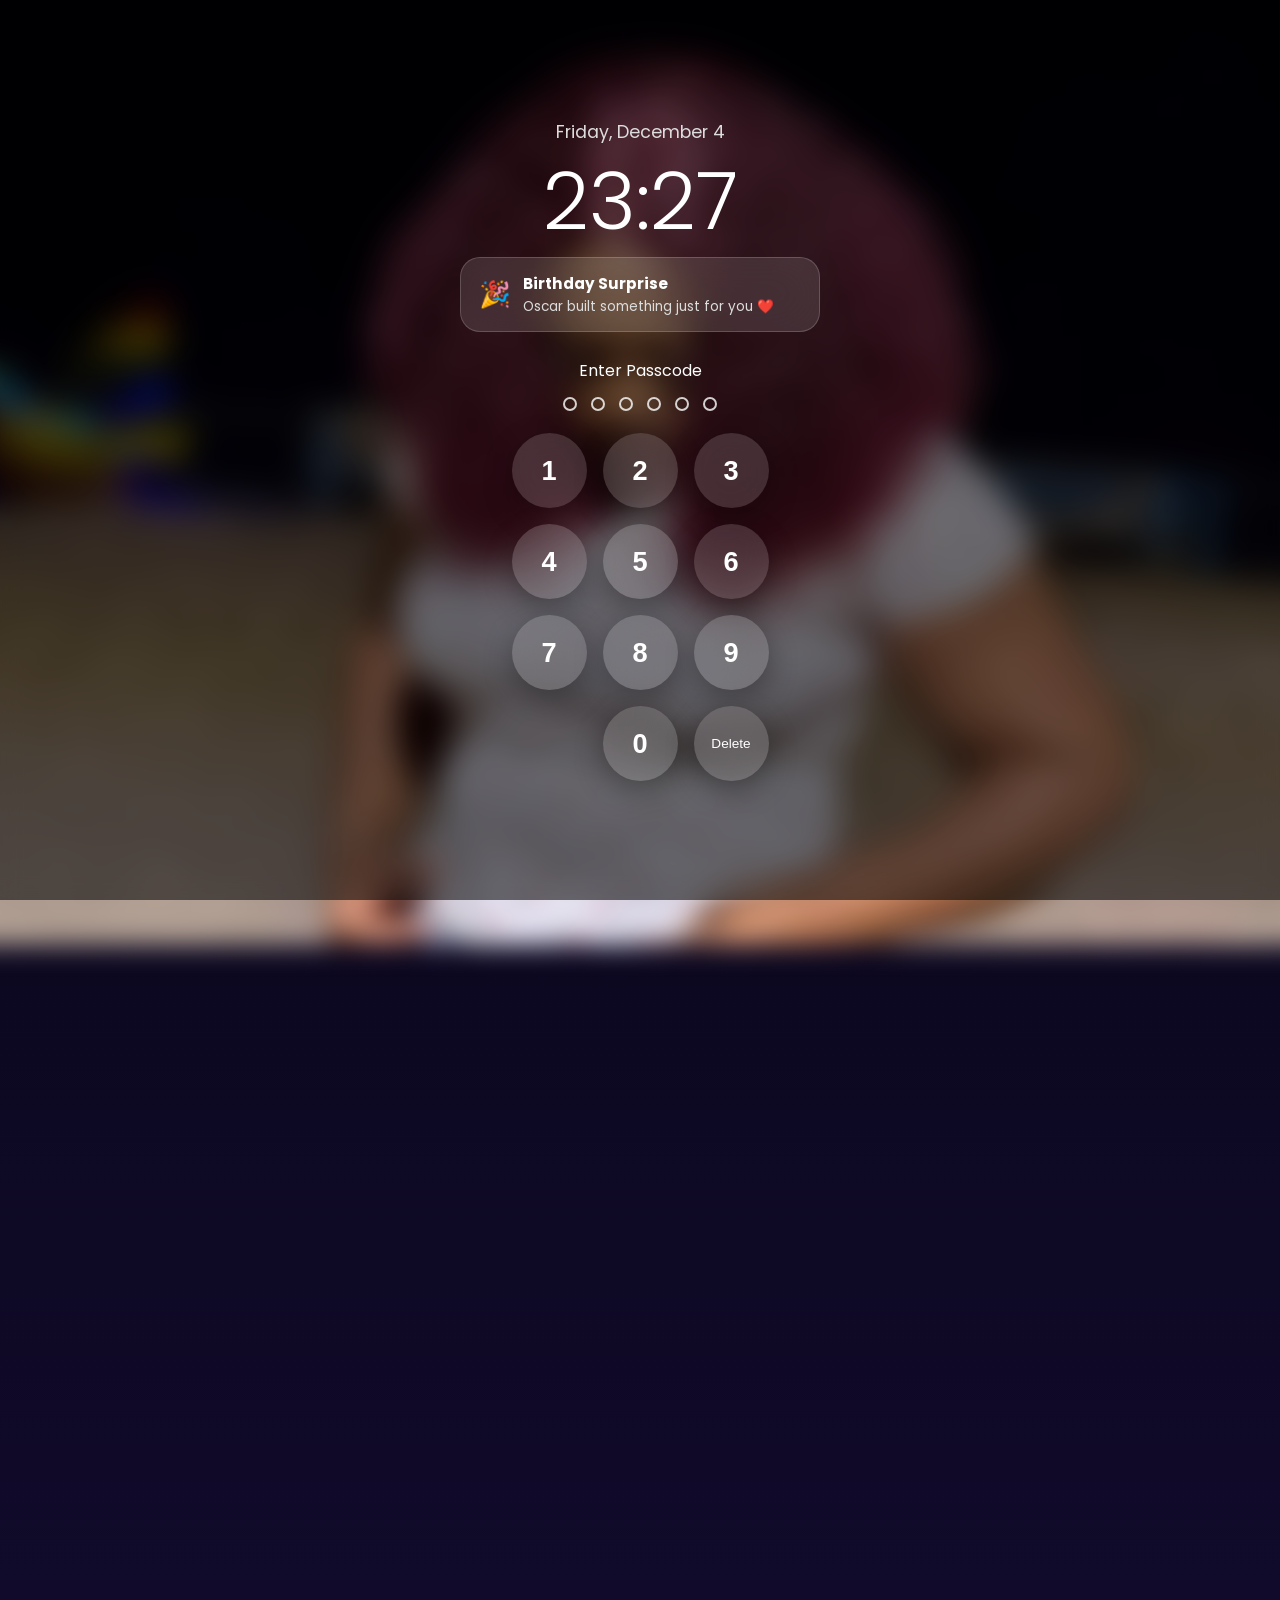
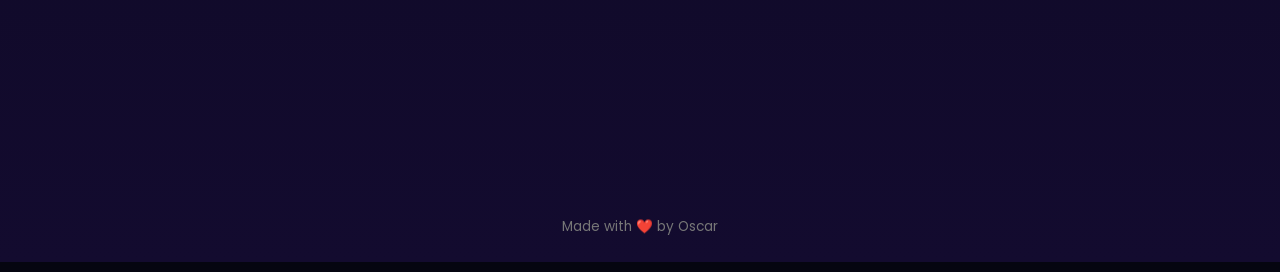
<file: index.html>
<!DOCTYPE html>
<html lang="en">
<head>
    <meta charset="UTF-8">
    <meta name="viewport" content="width=device-width, initial-scale=1.0, maximum-scale=1.0, user-scalable=no, viewport-fit=cover">
    <title>Happy Birthday ❤️</title>
    <meta name="theme-color" content="#090714">

    <link rel="preconnect" href="https://fonts.googleapis.com">
    <link rel="preconnect" href="https://fonts.gstatic.com" crossorigin>
    <link href="https://fonts.googleapis.com/css2?family=Great+Vibes&family=Poppins:wght@300;400;500;600;700&family=Playfair+Display:wght@600;700&display=swap" rel="stylesheet">

    <link rel="stylesheet" href="style.css">
</head>
<body>

    <section id="lockScreen">
        <div class="wallpaper">
            <img src="sister.jpg" alt="Wallpaper">
        </div>
        <div class="wallpaper-overlay"></div>

        <div class="lock-content">
            <p class="date" id="lockDate"></p>
            <h1 class="time" id="lockTime">00:00</h1>

            <div class="notification">
                <div class="notification-icon">🎉</div>
                <div class="notification-text">
                    <strong>Birthday Surprise</strong>
                    <p>Oscar built something just for you ❤️</p>
                </div>
            </div>

            <div id="passcodeScreen">
                <h2 class="passcode-title">Enter Passcode</h2>

                <div id="dots">
                    <span class="dot"></span>
                    <span class="dot"></span>
                    <span class="dot"></span>
                    <span class="dot"></span>
                    <span class="dot"></span>
                    <span class="dot"></span>
                </div>

                <div class="keypad">
                    <button class="key">1</button>
                    <button class="key">2</button>
                    <button class="key">3</button>

                    <button class="key">4</button>
                    <button class="key">5</button>
                    <button class="key">6</button>

                    <button class="key">7</button>
                    <button class="key">8</button>
                    <button class="key">9</button>

                    <button class="key empty"></button>
                    <button class="key">0</button>
                    <button class="key delete-key" id="deleteKey">Delete</button>
                </div>
            </div>
        </div>
    </section>

    <div id="stars"></div>

    <main class="hero">
        <div class="glass-card">
            <p class="intro">Someone spent time creating this just for you...</p>

            <h1 class="birthday-title">Happy Birthday</h1>
            <h2 class="name">My Beautiful Sister ❤️</h2>

            <div class="divider"></div>

            <section class="photo-section">
    <div class="photo-ring"></div>
    <div class="photo-glow"></div>
    <div class="photo-slider" id="photoSlider">
        <img src="sister.jpg" class="profile-photo active" alt="Birthday Girl 1">
        <img src="1.jpg" class="profile-photo" alt="Birthday Girl 2">
        <img src="2.jpg" class="profile-photo" alt="Birthday Girl 3">
        <img src="3.jpg" class="profile-photo" alt="Birthday Girl 4"> </div>
</section>

           <section class="gallery-container">
    <h3 class="gallery-title">Memories & Moments ✨</h3>
    <div class="carousel">
        <div class="card">
            <img src="sister.jpg" alt="Cozy moments">
            <p class="caption">🌸 Cozy moments</p>
        </div>
        <div class="card">
            <img src="1.jpg" alt="Beautiful as always">
            <p class="caption">💕 Beautiful as always</p>
        </div>
        <div class="card">
            <img src="2.jpg" alt="Birthday Queen">
            <p class="caption">✨ Birthday Queen</p>
        </div>
        <div class="card">
            <img src="3.jpg" alt="Forever Smiling">
            <p class="caption">🌟 Forever Smiling</p> </div>
    </div>
</section>
            <p class="message">
                Today is all about celebrating you.<br><br>
                I may not have bought you a present, but I wanted to build you something straight from my heart.<br><br>
                I hope this little surprise makes you smile.
            </p>

            <button id="beginBtn">Begin Your Birthday Journey ✨</button>
        </div>
    </main>

    <section id="letterSection">
        <h2 class="section-title">A Letter Just For You ❤️</h2>

        <div class="envelope" id="envelope">
            <div class="envelope-back"></div>
            <div class="envelope-flap"></div>
            <div class="letter" id="letter">
                <h2>Happy Birthday ❤️</h2>
                <p id="typedLetter"></p>
            </div>
        </div>

        <p class="tap-text">Tap the envelope to open it</p>

        <div id="surpriseWrapper" style="display: none; margin-top: 40px;">
            <button id="surpriseBtn">One Last Surprise 🎁</button>
        </div>
    </section>

    <div id="finaleOverlay" class="finale-overlay">
        <div class="finale-content">
            <p class="finale-text">No matter how old you become...</p>
            <p class="finale-text highlight">You'll always be my sister.</p>
            <h2 class="finale-title">Happy Birthday ❤️</h2>
            <img src="sister.jpg" class="finale-photo" alt="Final Portrait">
            <button id="closeFinaleBtn" style="margin-top: 25px;">Back to Top ✨</button>
        </div>
    </div>

    <audio id="birthdayMusic" preload="auto">
        <source src="music.mp3" type="audio/mpeg">
    </audio>

    <footer>
        Made with ❤️ by Oscar
    </footer>

    <script src="script.js"></script>
</body>
</html>
</file>
<file: style.css>
:root {
  --bg-dark: #070712;
  --primary: #9d4edd;
  --secondary: #f15bb5;
  --gold: #ffd166;
  --white: #ffffff;
  --muted: #bbbbbb;
  --shadow: 0 25px 60px rgba(0, 0, 0, 0.45);
}

* {
  margin: 0;
  padding: 0;
  box-sizing: border-box;
  -webkit-tap-highlight-color: transparent;
}

html {
  scroll-behavior: smooth;
}

body {
  min-height: 100vh;
  min-height: 100dvh;
  font-family: "Poppins", sans-serif;
  background: linear-gradient(180deg, #050510, #0c0820, #130b2f);
  color: var(--white);
  overflow-x: hidden;
}

/* BACKGROUND STARS */
#stars {
  position: fixed;
  inset: 0;
  background-image: radial-gradient(white 1px, transparent 1px);
  background-size: 45px 45px;
  opacity: 0.2;
  animation: twinkle 5s infinite;
  z-index: -3;
}

@keyframes twinkle {
  0%, 100% { opacity: 0.2; }
  50% { opacity: 1; }
}

@keyframes spinRing {
  from { transform: rotate(0deg); }
  to { transform: rotate(360deg); }
}

/* LOCK SCREEN */
#lockScreen {
  position: fixed;
  inset: 0;
  overflow-y: auto;
  -webkit-overflow-scrolling: touch;
  display: flex;
  flex-direction: column;
  align-items: center;
  justify-content: center;
  padding: env(safe-area-inset-top, 30px) 20px env(safe-area-inset-bottom, 30px) 20px;
  z-index: 99999;
  transition: transform 1.2s cubic-bezier(0.77, 0, 0.175, 1), opacity 1.2s ease;
}

#lockScreen.hide {
  transform: translateY(-100%);
  opacity: 0;
  pointer-events: none;
}

.wallpaper {
  position: fixed;
  inset: 0;
  z-index: -2;
}

.wallpaper img {
  width: 100%;
  height: 100%;
  object-fit: cover;
  filter: blur(12px);
  transform: scale(1.1);
  transition: transform 1.2s ease, filter 1.2s ease;
}

.wallpaper-overlay {
  position: fixed;
  inset: 0;
  background: rgba(0, 0, 0, 0.55);
  backdrop-filter: blur(10px);
  -webkit-backdrop-filter: blur(10px);
  z-index: -1;
}

.lock-content {
  width: 100%;
  max-width: 360px;
  display: flex;
  flex-direction: column;
  align-items: center;
  gap: 16px;
  text-align: center;
}

.time { font-size: clamp(3.5rem, 12vw, 5rem); font-weight: 300; line-height: 1; }
.date { font-size: 1.1rem; color: #ddd; }

/* NOTIFICATION CARD */
.notification {
  width: 100%;
  display: flex;
  align-items: center;
  gap: 12px;
  padding: 14px 18px;
  border-radius: 20px;
  background: rgba(255, 255, 255, 0.12);
  backdrop-filter: blur(25px);
  -webkit-backdrop-filter: blur(25px);
  border: 1px solid rgba(255, 255, 255, 0.18);
  text-align: left;
}
.notification-icon { font-size: 1.6rem; }
.notification-text strong { display: block; font-size: 0.95rem; margin-bottom: 2px; }
.notification-text p { font-size: 0.85rem; color: #ddd; }

/* KEYPAD & CIRCULAR DELETE BUTTON */
#passcodeScreen { width: 100%; display: flex; flex-direction: column; align-items: center; margin-top: 10px; }
.passcode-title { font-size: 1rem; font-weight: 400; margin-bottom: 14px; }
#dots { display: flex; gap: 14px; margin-bottom: 22px; }
.dot { width: 14px; height: 14px; border-radius: 50%; border: 2px solid rgba(255, 255, 255, 0.8); transition: all 0.2s ease; }
.dot.filled { background-color: var(--white) !important; box-shadow: 0 0 10px rgba(255, 255, 255, 0.8); transform: scale(1.1); }
.keypad { display: grid; grid-template-columns: repeat(3, clamp(65px, 18vw, 75px)); gap: 16px; justify-content: center; }

.key {
  width: clamp(65px, 18vw, 75px);
  height: clamp(65px, 18vw, 75px);
  border-radius: 50%;
  border: none;
  font-size: 1.7rem;
  color: white;
  background: rgba(255, 255, 255, 0.15);
  backdrop-filter: blur(20px);
  -webkit-backdrop-filter: blur(20px);
  cursor: pointer;
  display: flex;
  justify-content: center;
  align-items: center;
  transition: background 0.2s, transform 0.1s;
}

.key:active { background: rgba(255, 255, 255, 0.35); transform: scale(0.92); }
.empty { visibility: hidden; }

/* CIRCULAR DELETE KEY SPECIFIC STYLING */
.delete-key {
  font-size: 0.85rem !important;
  font-weight: 500;
}

@keyframes shake {
  0%, 100% { transform: translateX(0); }
  20%, 60% { transform: translateX(-8px); }
  40%, 80% { transform: translateX(8px); }
}
.shake { animation: shake 0.4s ease-in-out; }

/* HERO & SLIDER */
.hero { min-height: 100vh; display: flex; justify-content: center; align-items: center; padding: 40px 16px; text-align: center; }

.glass-card {
  width: 100%;
  max-width: 600px;
  background: rgba(255, 255, 255, 0.05);
  backdrop-filter: blur(20px);
  -webkit-backdrop-filter: blur(20px);
  border: 1px solid rgba(255, 255, 255, 0.08);
  border-radius: 28px;
  padding: clamp(24px, 5vw, 45px);
  opacity: 0;
  transform: translateY(40px);
  transition: opacity 1.2s ease, transform 1.2s ease;
}

.hero.show .glass-card {
  opacity: 1;
  transform: translateY(0);
}

.birthday-title { font-family: "Great Vibes", cursive; font-size: clamp(2.8rem, 8vw, 4rem); }
.name { font-family: "Playfair Display", serif; color: var(--gold); }
.divider { width: 100px; height: 2px; margin: 20px auto; background: linear-gradient(90deg, transparent, var(--gold), transparent); }

.photo-section { position: relative; width: clamp(180px, 50vw, 240px); height: clamp(180px, 50vw, 240px); margin: 25px auto; }
.photo-glow { position: absolute; inset: -12px; border-radius: 50%; background: radial-gradient(rgba(168, 85, 247, 0.45), transparent 70%); filter: blur(25px); z-index: 0; }
.photo-ring { position: absolute; inset: -4px; border-radius: 50%; background: conic-gradient(#a855f7, #ffd166, #ec4899, #a855f7); animation: spinRing 12s linear infinite; z-index: 1; }

.photo-slider {
  position: relative;
  width: 100%;
  height: 100%;
  border-radius: 50%;
  overflow: hidden;
  z-index: 2;
  border: 4px solid rgba(255, 255, 255, 0.25);
}

.photo-slider .profile-photo {
  position: absolute;
  inset: 0;
  width: 100%;
  height: 100%;
  object-fit: cover;
  opacity: 0;
  transition: opacity 1.5s ease-in-out;
}

.photo-slider .profile-photo.active { opacity: 1; }

/* CAROUSEL */
.gallery-container { margin: 30px 0; width: 100%; }
.gallery-title { font-family: "Playfair Display", serif; color: var(--gold); margin-bottom: 14px; font-size: 1.15rem; }
.carousel { display: flex; overflow-x: auto; scroll-snap-type: x mandatory; gap: 14px; padding-bottom: 10px; -webkit-overflow-scrolling: touch; }
.carousel::-webkit-scrollbar { display: none; }
.card { flex: 0 0 85%; scroll-snap-align: center; background: rgba(255, 255, 255, 0.08); border-radius: 18px; padding: 10px; border: 1px solid rgba(255, 255, 255, 0.12); }
.card img { width: 100%; height: 220px; object-fit: cover; border-radius: 12px; }
.caption { margin-top: 8px; font-size: 0.9rem; color: #eee; }

.message { font-size: clamp(0.95rem, 3.5vw, 1.05rem); line-height: 1.8; color: #eaeaea; margin: 20px auto; }

button {
  padding: 15px 32px;
  border-radius: 50px;
  border: none;
  background: linear-gradient(120deg, #9d4edd, #f15bb5);
  color: white;
  font-weight: 600;
  font-size: 1rem;
  cursor: pointer;
  box-shadow: 0 10px 30px rgba(0,0,0,0.3);
  transition: transform 0.2s ease;
}
button:active { transform: scale(0.96); }

/* LETTER ENVELOPE */
#letterSection {
  padding: 80px 16px 120px 16px;
  text-align: center;
  opacity: 0;
  transform: translateY(80px);
  pointer-events: none;
  transition: opacity 1s ease, transform 1s ease;
}

#letterSection.show { opacity: 1; transform: translateY(0); pointer-events: auto; }

.section-title { font-family: "Great Vibes", cursive; font-size: clamp(2.2rem, 6vw, 3.2rem); margin-bottom: 40px; }
.envelope { position: relative; width: min(100%, 300px); height: 200px; margin: auto; cursor: pointer; perspective: 1200px; }
.envelope-back { position: absolute; inset: 0; background: #f8d8dc; border-radius: 10px; box-shadow: 0 20px 50px rgba(0,0,0,0.3); }
.envelope-flap { position: absolute; width: 100%; height: 100px; background: #f4b9c0; clip-path: polygon(0 0, 100% 0, 50% 100%); transform-origin: top; transition: transform 0.8s ease; z-index: 4; backface-visibility: hidden; }
.envelope.open .envelope-flap { transform: rotateX(180deg); z-index: 1; }
.letter { position: absolute; left: 10px; right: 10px; top: 10px; bottom: 10px; background: white; color: #222; border-radius: 8px; padding: 18px; transform: translateY(0); transition: transform 0.8s ease; overflow-y: auto; z-index: 2; text-align: left; font-size: 0.92rem; }
.envelope.open .letter { transform: translateY(-150px); z-index: 3; }
.tap-text { margin-top: 30px; color: #bbb; font-size: 0.9rem; }

/* FLOATING MEMORIES */
.floating-card {
  position: fixed;
  padding: 8px 18px;
  background: rgba(255, 255, 255, 0.12);
  backdrop-filter: blur(20px);
  border: 1px solid rgba(255, 255, 255, 0.2);
  border-radius: 30px;
  color: var(--gold);
  font-size: 0.85rem;
  font-weight: 500;
  opacity: 0;
  pointer-events: none;
  z-index: 9999;
  transition: opacity 1s ease, transform 1s ease;
}

/* GRAND FINALE OVERLAY */
.finale-overlay {
  position: fixed;
  inset: 0;
  background: #000;
  display: flex;
  justify-content: center;
  align-items: center;
  text-align: center;
  opacity: 0;
  pointer-events: none;
  transition: opacity 1.5s ease;
  z-index: 9999999;
  padding: 20px;
}

.finale-overlay.active { opacity: 1; pointer-events: auto; }
.finale-content { display: flex; flex-direction: column; align-items: center; gap: 16px; }
.finale-text { font-size: 1.2rem; color: #bbb; }
.finale-text.highlight { font-size: 1.4rem; color: var(--white); font-weight: 600; }
.finale-title { font-family: "Great Vibes", cursive; font-size: 3rem; color: var(--gold); }
.finale-photo { width: 180px; height: 180px; border-radius: 50%; object-fit: cover; border: 3px solid var(--gold); box-shadow: 0 0 30px rgba(255, 209, 102, 0.4); margin-top: 10px; }

footer { padding: 25px 16px; text-align: center; color: #777; font-size: 0.85rem; }
</file>
